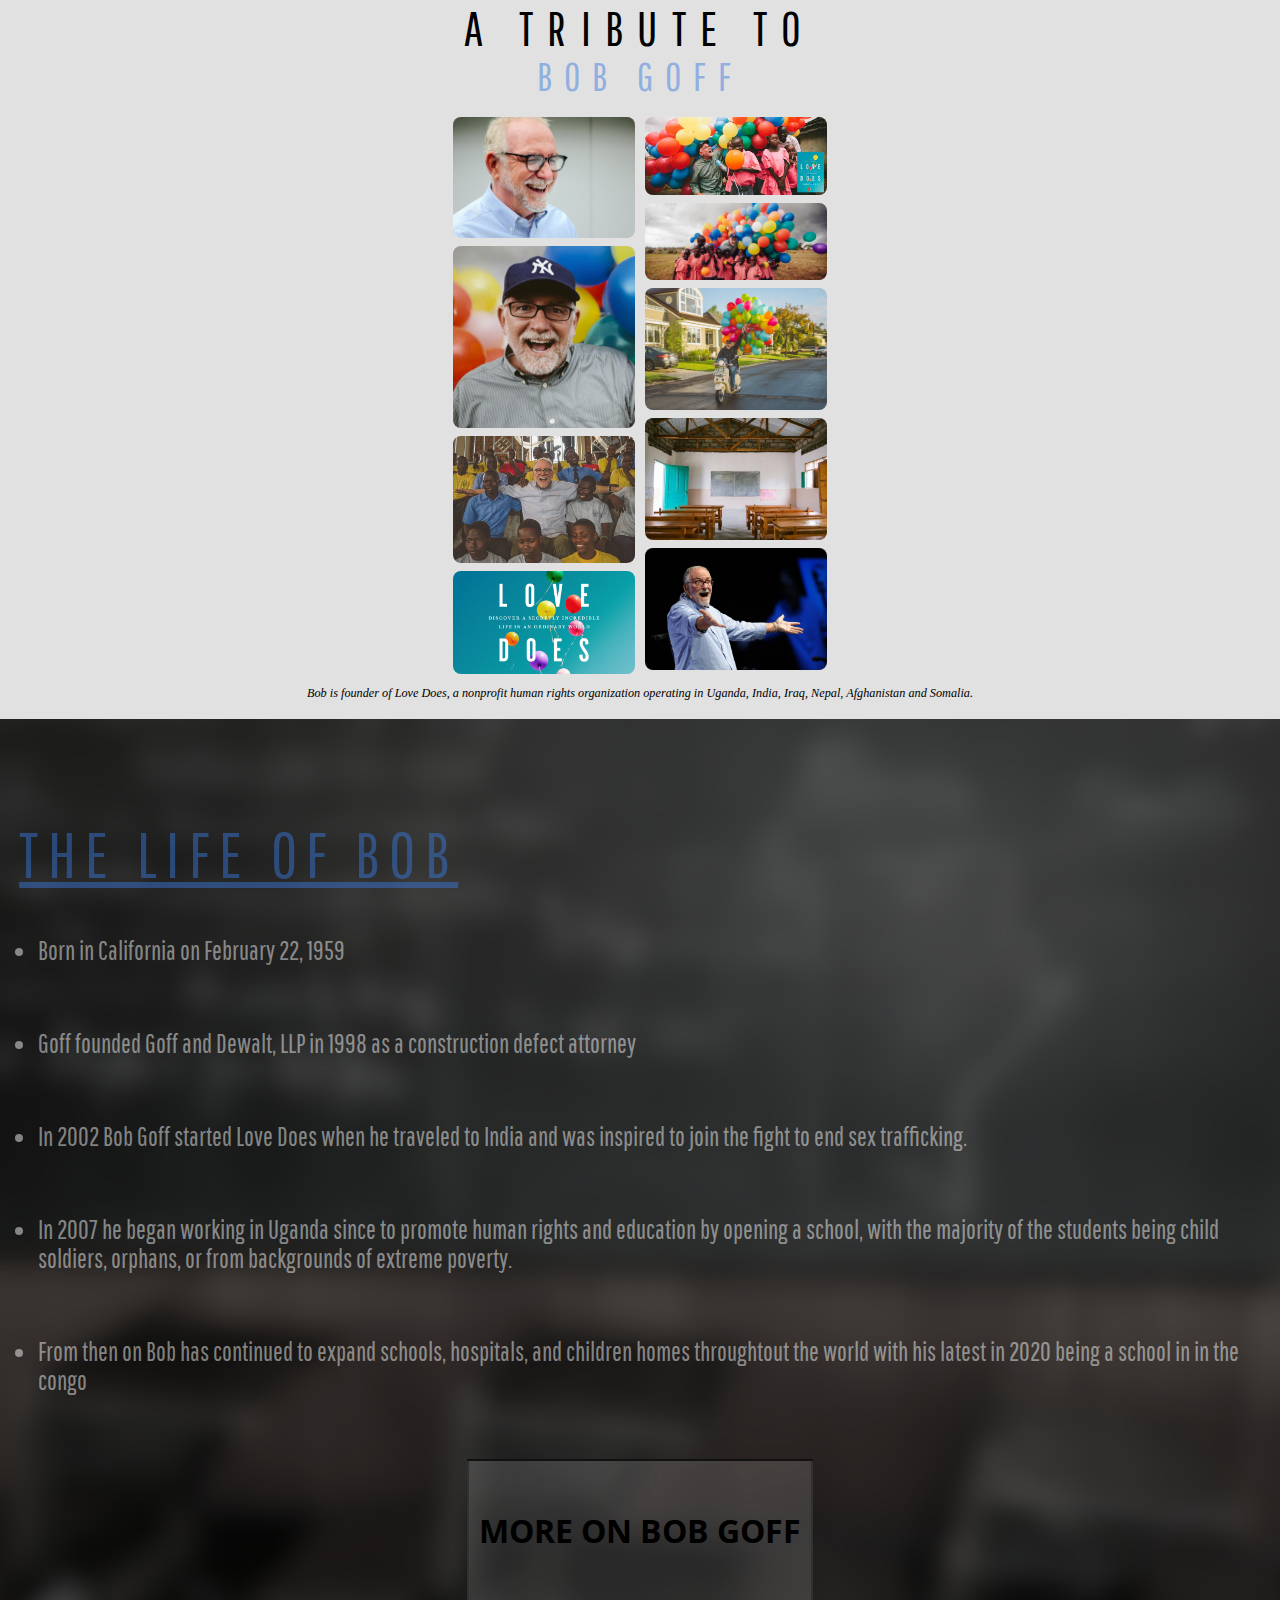
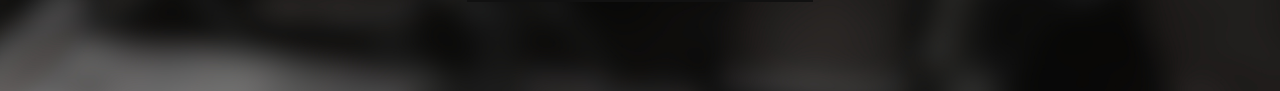
<file: index.html>
<!DOCTYPE html>
<html lang="en">
<head>
  <meta charset="UTF-8">
  <meta name="viewport" content="width=device-width, initial-scale=1.0">
  <meta http-equiv="X-UA-Compatible" content="ie=edge">
  <title>Tribute Page</title>
  <link rel="stylesheet"  href="css/tribute.css">
</head>
<body>
    <div id="main">
      <div class="intro">
        <div class="header">
        <h1 id="title">
          <span class= "tirbute-to">A Tribute to </span> 
       </h1>
       <h2>
          <span class="bob-goff"> Bob Goff</span>
        </h2>
       </div>
        <div id="img-div">
              <div class="row">
                  <div class= "column">
                        <img id="image" src= "images/bob_goff.jpg" alt= "Side Portrate of Bob Goff" >
                        <img id="image" src= "images/bob_ballons.jpg" alt= "Bob Baloons and NYC" >
                        <img id="image" src= "images/bob_goff_school.jpg" alt= "Bob Goff surrounded by students">
                        <img id="image" src= "images/love_does_book_cover.jpg" alt= "Love Does Book Cover">
                  </div>
                  <div class="column">
                        <img id="image" src= "images/bob_goff_baloons.jpg" alt= "Bob Goff Ballons and Book" >
                        <img id="image" src= "images/bob_goff_baloons2.jpg" alt= "Bob Goff Baloons and Kids" >
                        <img id="image" src= "images/bob_goff_bike.jpg" alt= "Bob Goff Baloons and Scooter" >
                        <img id="image" src= "images/love_does_classroom.jpg" alt= "Empty Classroom in 3rd World Country" >
                        <img id="image" src= "images/bob_goff_speaking.jpg" alt= "Bob Goff Speaking at a Conference" >
                  </div>
              </div>
              <p id="img-caption"><span class= "p-font">Bob is founder of Love Does, a nonprofit human rights organization operating in Uganda, India, Iraq, Nepal, Afghanistan and Somalia.</span></p>
          </div>
       </div>
    <div class="background">
                <div class="info">
                  <div id="tribute-info">
                      <h3>The Life of Bob</h3>
                          <ul class="list">
                            <li>Born in California on February 22, 1959</li>
                            <li>Goff founded Goff and Dewalt, LLP in 1998 as a construction defect attorney</li>
                            <li>In 2002 Bob Goff started Love Does when he traveled to India and was inspired to join the fight to end sex trafficking.</li>
                            <li>In 2007 he began working in Uganda since to promote human rights and education by opening a school, with the majority of the students being child soldiers, orphans, or from backgrounds of extreme poverty.</li>
                            <li>From then on Bob has continued to expand schools, hospitals, and children homes throughtout the world with his latest in 2020 being a school in in the congo</li>
                          </ul>
                  </div>
                 <div class="button-div">
                    <a id="tribute-link" href="https://lovedoes.org/our-story/" target="_blank"><span>More on Bob Goff</span></a>
                 </div>  
     </div>
          </div>
        </div>
</body>
  <script src= "https://cdn.freecodecamp.org/testable-projects-fcc/v1/bundle.js"></script>
</html>
</file>
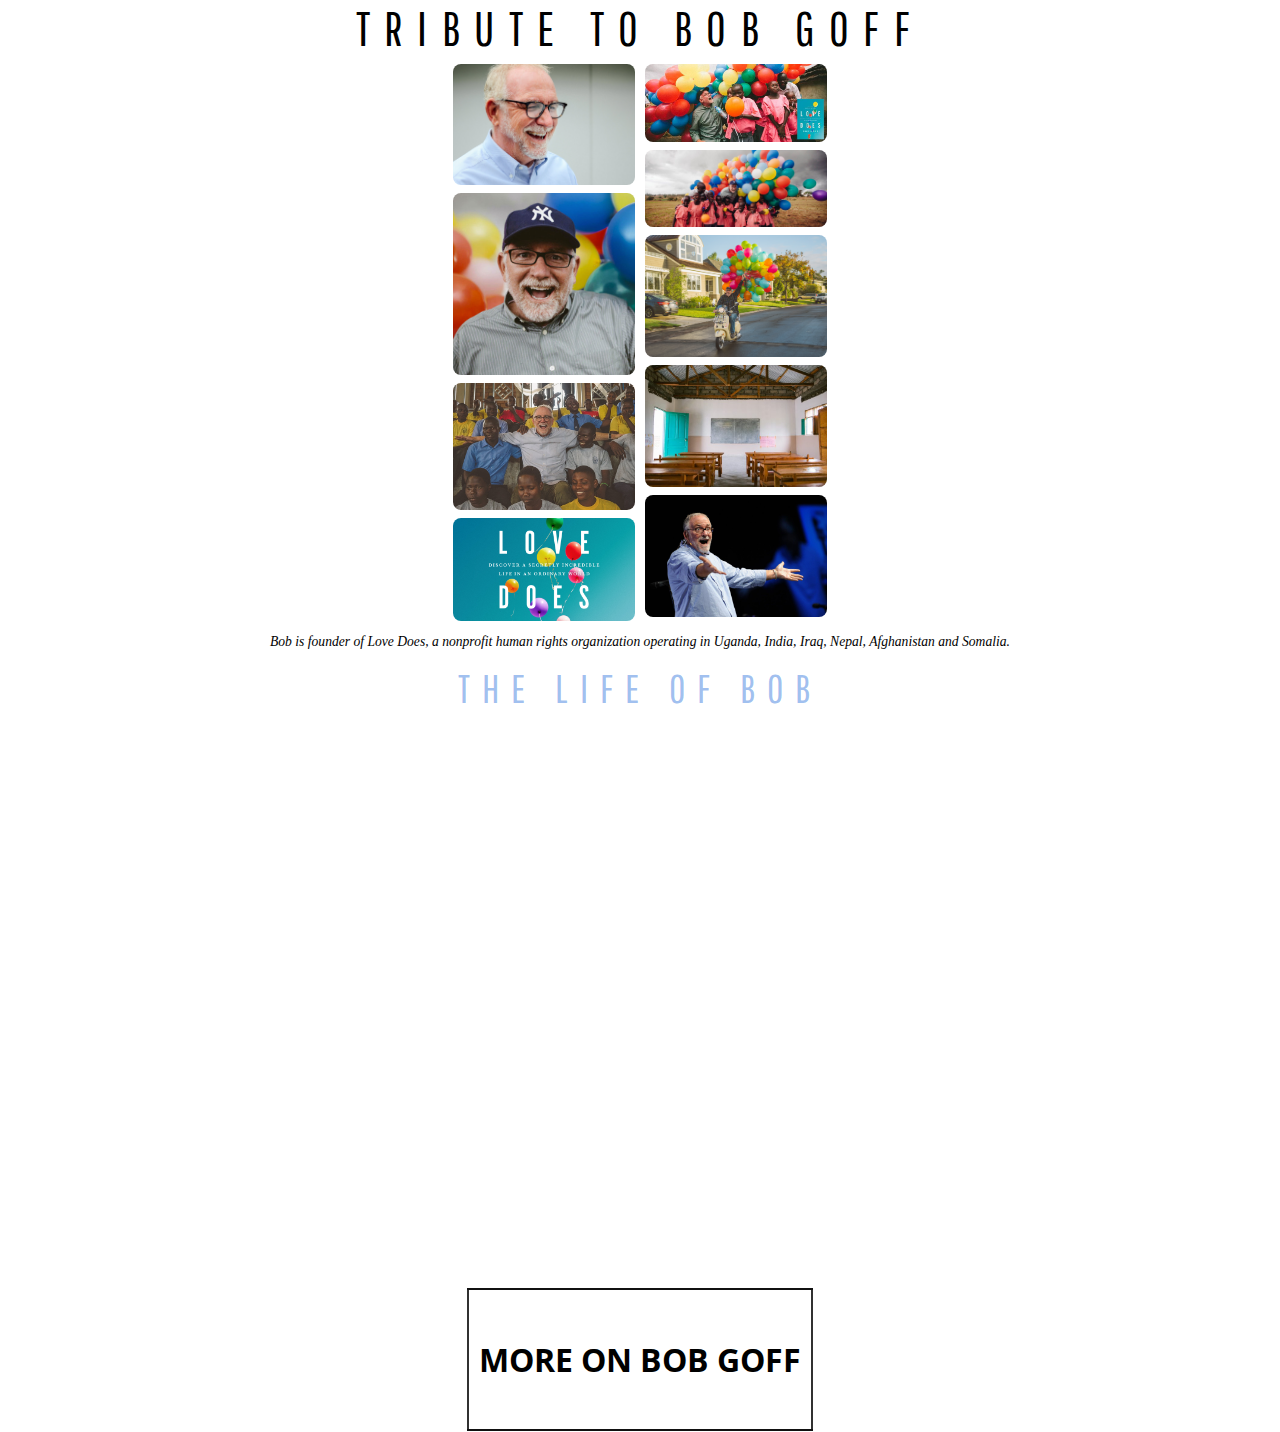
<file: tribute_page.html>
<!DOCTYPE html>
<html lang="en">
<head>
  <meta charset="UTF-8">
  <meta name="viewport" content="width=device-width, initial-scale=1.0">
  <meta http-equiv="X-UA-Compatible" content="ie=edge">
  <title>Tribute Page</title>
  <link rel="stylesheet"  href="css/tribute.css">
</head>
<body>
    <div id="main">
        <h1 id="title">Tribute to Bob Goff</h1>

        <div id="img-div">
              <div class="row">
                  <div class= "column">
                        <img id="image" src= "images/bob_goff.jpg" alt= "Side Portrate of Bob Goff" >
                        <img id="image" src= "images/bob_ballons.jpg" alt= "Bob Baloons and NYC" >
                        <img id="image" src= "images/bob_goff_school.jpg" alt= "Bob Goff surrounded by students">
                        <img id="image" src= "images/love_does_book_cover.jpg" alt= "Love Does Book Cover">
                  </div>
                  <div class="column">
                        <img id="image" src= "images/bob_goff_baloons.jpg" alt= "Bob Goff Ballons and Book" >
                        <img id="image" src= "images/bob_goff_baloons2.jpg" alt= "Bob Goff Baloons and Kids" >
                        <img id="image" src= "images/bob_goff_bike.jpg" alt= "Bob Goff Baloons and Scooter" >
                        <img id="image" src= "images/love_does_classroom.jpg" alt= "Empty Classroom in 3rd World Country" >
                        <img id="image" src= "images/bob_goff_speaking.jpg" alt= "Bob Goff Speaking at a Conference" >
                  </div>
              </div>
              <p id="img-caption"><em>Bob is founder of Love Does, a nonprofit human rights organization operating in Uganda, India, Iraq, Nepal, Afghanistan and Somalia.</em></p>
          </div>


                  <div id="tribute-info">
                      <h2>The Life of Bob</h2>
                      <ul>
                        <li>Born in California on February 22, 1959</li>
                        <li>Goff founded Goff and Dewalt, LLP in 1998 as a construction defect attorney</li>
                        <li>In 2002 Bob Goff started Love Does when he traveled to India and was inspired to join the fight to end sex trafficking.</li>
                        <li>In 2007 he began working in Uganda since to promote human rights and education by opening a school, with the majority of the students being child soldiers, orphans, or from backgrounds of extreme poverty.</li>
                        <li>From then on Bob has continued to expand schools, hospitals, and children homes throughtout the world with his latest in 2020 being a school in in the congo</li>

                      </ul>
                  </div>
                 <div class="button-div">
                    <a id="tribute-link" href="https://lovedoes.org/our-story/" target="_blank"><span>More on Bob Goff</span></a>
                 </div>   
          </div>
</body>
<script src=//cdn.freecodecamp.org/testable-projects-fcc/v1/bundle.js>
</html>
</file>
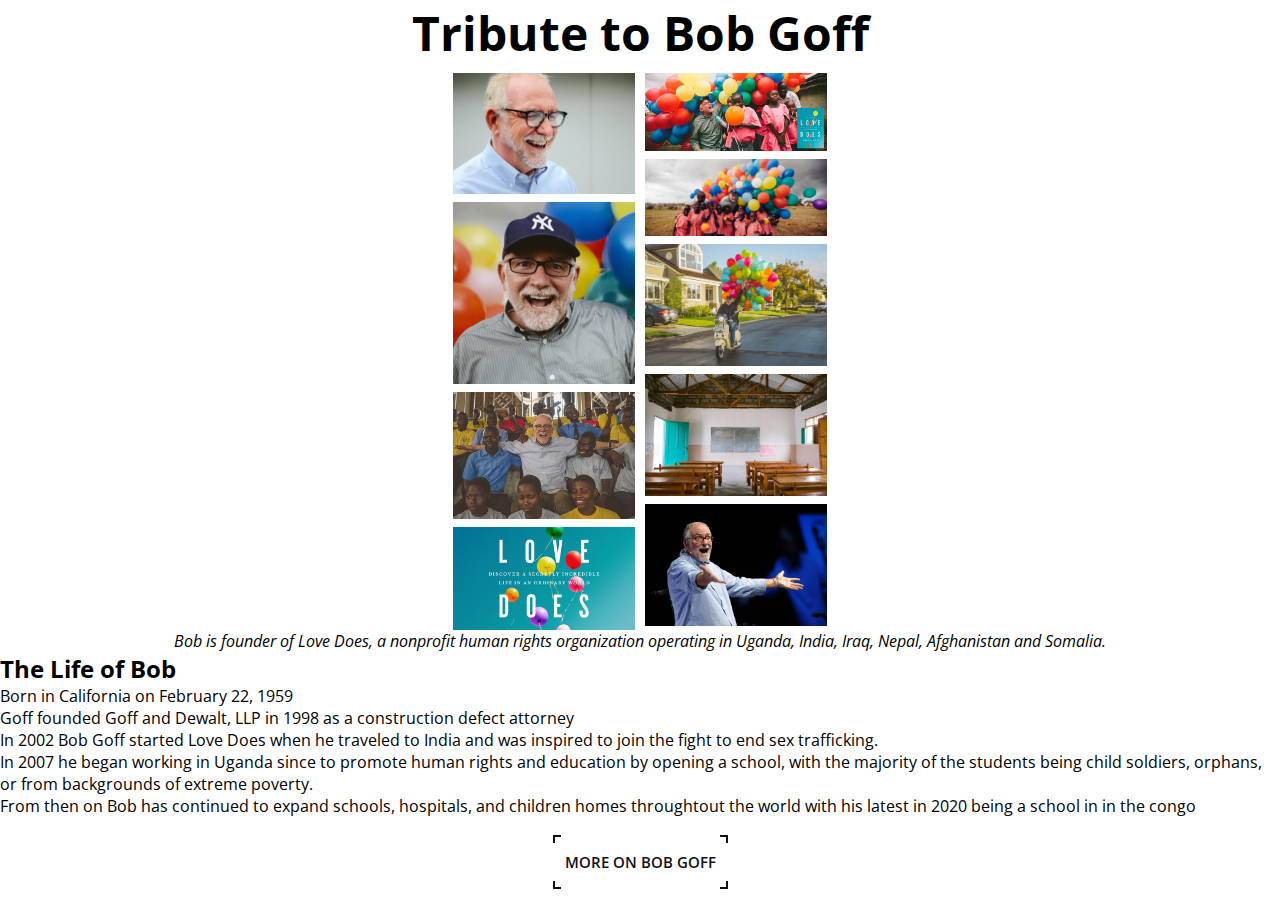
<file: Tribute/tribute_page.html>
<!DOCTYPE html>
<html lang="en">
<head>
  <meta charset="UTF-8">
  <meta name="viewport" content="width=device-width, initial-scale=1.0">
  <meta http-equiv="X-UA-Compatible" content="ie=edge">
  <title>Tribute Page</title>
  <link rel="stylesheet"  href="tribute.css">
</head>
<body>
    <div id="main">
        <h1 id="title">Tribute to Bob Goff</h1>

        <div id="img-div">
              <div class="row">
                  <div class= "column">
                        <img id="image" src= "images/bob_goff.jpg" alt= "Side Portrate of Bob Goff" >
                        <img id="image" src= "images/bob_ballons.jpg" alt= "Bob Baloons and NYC" >
                        <img id="image" src= "images/bob_goff_school.jpg" alt= "Bob Goff surrounded by students">
                        <img id="image" src= "images/love_does_book_cover.jpg" alt= "Love Does Book Cover">
                  </div>
                  <div class="column">
                        <img id="image" src= "images/bob_goff_baloons.jpg" alt= "Bob Goff Ballons and Book" >
                        <img id="image" src= "images/bob_goff_baloons2.jpg" alt= "Bob Goff Baloons and Kids" >
                        <img id="image" src= "images/bob_goff_bike.jpg" alt= "Bob Goff Baloons and Scooter" >
                        <img id="image" src= "images/love_does_classroom.jpg" alt= "Empty Classroom in 3rd World Country" >
                        <img id="image" src= "images/bob_goff_speaking.jpg" alt= "Bob Goff Speaking at a Conference" >
                  </div>
              </div>
              <p id="img-caption"><em>Bob is founder of Love Does, a nonprofit human rights organization operating in Uganda, India, Iraq, Nepal, Afghanistan and Somalia.</em></p>
          </div>


                  <div id="tribute-info">
                      <h2>The Life of Bob</h2>
                      <ul>
                        <li>Born in California on February 22, 1959</li>
                        <li>Goff founded Goff and Dewalt, LLP in 1998 as a construction defect attorney</li>
                        <li>In 2002 Bob Goff started Love Does when he traveled to India and was inspired to join the fight to end sex trafficking.</li>
                        <li>In 2007 he began working in Uganda since to promote human rights and education by opening a school, with the majority of the students being child soldiers, orphans, or from backgrounds of extreme poverty.</li>
                        <li>From then on Bob has continued to expand schools, hospitals, and children homes throughtout the world with his latest in 2020 being a school in in the congo</li>

                      </ul>
                  </div>
                 <div class="button-div">
                    <a id="tribute-link" href="https://lovedoes.org/our-story/" target="_blank"><span>More on Bob Goff</span></a>
                 </div>   
          </div>
</body>
<script src=//cdn.freecodecamp.org/testable-projects-fcc/v1/bundle.js>
</html>
</file>
<file: css/tribute.css>
@import url('https://fonts.googleapis.com/css2?family=Open+Sans:wght@300;400;600;700;800&display=swap');

@import url('https://fonts.googleapis.com/css2?family=Pathway+Gothic+One&display=swap');

*{ 
  margin: 0;
padding: 0;
box-sizing: border-box;
}

.intro {
  background: rgba(168, 168, 168, 0.349);
}

.header{
  animation: fadeAndScale 1.5s ease-in;
}

@keyframes fadeAndScale{
  from {
    opacity: 0;
  }
  to {
    opacity: 1;
  }
}

@keyframes fade {
  0% {
  opacity: 0;
}
40%{
  opacity:0;
}
100% {
  opacity: 1;
}
}

h1 {
  display:flex;
  justify-content: center;
  font-size: 3em;
  text-align: center;
  font-family: 'Pathway Gothic One', sans-serif;
  text-transform: uppercase;
  font-weight: 500;
  letter-spacing: .3em;
}


 
h2 {
  display:flex;
  justify-content: center;
  font-size: 2.5em;
  text-align: center;
  font-family: 'Pathway Gothic One', sans-serif;
  line-height: 1em;
  padding-bottom: 1vmax;
  font-weight: 500;
  letter-spacing: .3em;
  text-transform: uppercase;
  color: rgba(56, 122, 221, 0.479);
}

 .row {
        display: flex;
        flex-wrap: wrap;
        justify-content:center;
       object-fit: contain;
       animation: fade 2.7s ease-in;
       }

      .column {
        flex: 100%;
        max-width: 15%;
        padding: 0 .3em;
      }

      .column img {
        margin-top: .5em;
        vertical-align: center;
        width: 100%;
      }

        #img-caption {
          display: flex;
          justify-content: center;
        }

        .p-font {
          font-size: .9em;
          font-style: italic;
          font-weight: 300;
          animation: fade 2.7s ease-in;
        }


        #image {
          display: block;
          max-width: 800px;
          border-radius: 8px
        }

        .button-div {
          display: flex;
          justify-content: center;
          align-items: center;
          min-height: 10vh;
        }


        a{
          position: relative;
          display: inline-block;
          padding: 1.5em 10px;
          border: 2px solid #111;
          text-transform: uppercase;
          color: rgb(0, 0, 0);
          text-decoration: none; 
          font-weight: 700;
          font-size: 2em;
          font-family: 'Open Sans';
          background-color: rgba(255, 255, 255, 0);
          margin-bottom: ;
        }

        a:before {
          content: ' ';          
          position: absolute; 
          top: 0px;
          left: -2px;
          width: calc(100% + 4px);
          height: calc(100%);
          background: rgba(255, 255, 255, 0.137);
          transition: 0.5s ease-in-out; 
          transform: scaleY(1);
          transition-delay: 0.5s;
         }

         a:hover::before{
           transform: scaleY(0);
         }

         a::after {
          content: ' ';          
          position: absolute; 
          left: 6px;
          top: -2px;
          height: calc(100% + 5px);
          width: calc(100% - 12px);
          background: rgba(255, 255, 255, 0);
          transition: 0.5s ease-in-out; 
          transform: scaleX(1);
         }

         a:hover::after{
           transform: scaleX(0);
         }

         a:hover {
          background-color: rgb(0, 0, 0);
          color: white;
          transition-delay: 2s;
          transition: 2.25s ease-in-out;
         }

        a span {
          position: relative;
          z-index: 3;
        }

        #img-caption{
         padding-top: 1vmax;
         padding-bottom: 2vmin;
         font-size: 85%;
         text-align: center;
        }

        h3 {
          font-family: 'Pathway Gothic One', sans-serif;
          font-size: 4em;
          letter-spacing: .15em;
          text-transform: uppercase;
          padding-left: 1.5vmax;;
          padding-bottom: 3vmax;
          font-weight: 300;
          text-decoration: underline;
          padding-bottom: 0;
          color: rgba(56, 122, 221, 0.479);
         }

        ul{
          padding-left: 3vmax;
          font-size: 2em;
          font-family: 'Pathway Gothic One', sans-serif;
          padding-top: 5vh;
          
        }

        li {
          padding-bottom: 5vmax;
          font-size: 0.8em;
          font-weight: 300;
          color: rgba(255, 255, 255, 0.479);
          position: relative;
        }


        .background{
        position: relative;
        background-image: url(../images/blackboard.jpg);
        background-size: cover;
        background-position: center;
        background-repeat: no-repeat;
        min-height: 108vh;
        display: flex;
        flex-direction:column;               
        }
      

        .info{
          position: absolute;
          top:10%;
          width: 100%;
          display: flex;
          flex-direction: column;
          justify-content: flex-end;
        }


      @media screen and (max-width: 800px) {
        .column {
          flex: 50%;
          max-width: 50%;
        }
      }


      @media screen and (max-width: 600px) {
        .column {
          flex: 100%;
          max-width: 100%;
        }
      }

      @media screen and (max-height: 600px) {
        .row {
          flex: 20%;
          max-height: 80%;
        }
      }
</file>
<file: Tribute/tribute.css>
@import url('https://fonts.googleapis.com/css2?family=Open+Sans:wght@300;400;600;700;800&display=swap');

*{ 
  margin: 0;
padding: 0;
box-sizing: border-box;
font-family: 'Open Sans', sans-serif;
}

h1 {
  display:flex;
  justify-content: center;
  font-size: 3em;
  text-align: center;
}
 
 .row {
        display: flex;
        flex-wrap: wrap;
        justify-content:center;
       object-fit: contain;
       }

      /* Create four equal columns that sits next to each other */
      .column {
        flex: 100%;
        max-width: 15%;
        padding: 0 .3em;
      }

      .column img {
        margin-top: .5em;
        vertical-align: center;
        width: 100%;
      }

        #img-caption {
          display: flex;
          justify-content: center;
        }

        #image {
          display: block;
          max-width: 800px;
        }

        .button-div {
          display: flex;
          justify-content: center;
          align-items: center;
          min-height: 10vh;
        }


        a{
          position: relative;
          display: inline-block;
          padding: 15px 10px;
          border: 2px solid #111;
          text-transform: uppercase;
          color: #111;
          text-decoration: none; 
          font-weight: 600;
          font-size: 15px;
          font-family: 'Open Sans';
          background-color: white;
        }

        a:before {
          content: ' ';          
          position: absolute; 
          top: 6px;
          left: -2px;
          width: calc(100% + 5px);
          height: calc(100% - 12px);
          background: #fff;
          transition: 0.5s ease-in-out; 
          transform: scaleY(1);
          transition-delay: 0.5s;
         }

         a:hover::before{
           transform: scaleY(0);
         }

         a::after {
          content: ' ';          
          position: absolute; 
          left: 6px;
          top: -2px;
          height: calc(100% + 4px);
          width: calc(100% - 12px);
          background: #fff;
          transition: 0.5s ease-in-out; 
          transform: scaleX(1);
         }

         a:hover::after{
           transform: scaleX(0);
         }

         a:hover {
          background-color: black;
          color: white;
          transition-delay: 2s;
          transition: 2.25s ease-in-out;
         }

        a span {
          position: relative;
          z-index: 3;
        }

      /* Responsive layout - makes a two column-layout instead of four columns */
      @media screen and (max-width: 800px) {
        .column {
          flex: 50%;
          max-width: 50%;
        }
      }

      /* Responsive layout - makes the two columns stack on top of each other instead of next to each other */
      @media screen and (max-width: 600px) {
        .column {
          flex: 100%;
          max-width: 100%;
        }
      }

      @media screen and (max-height: 600px) {
        .row {
          flex: 20%;
          max-height: 80%;
        }
      }
</file>
